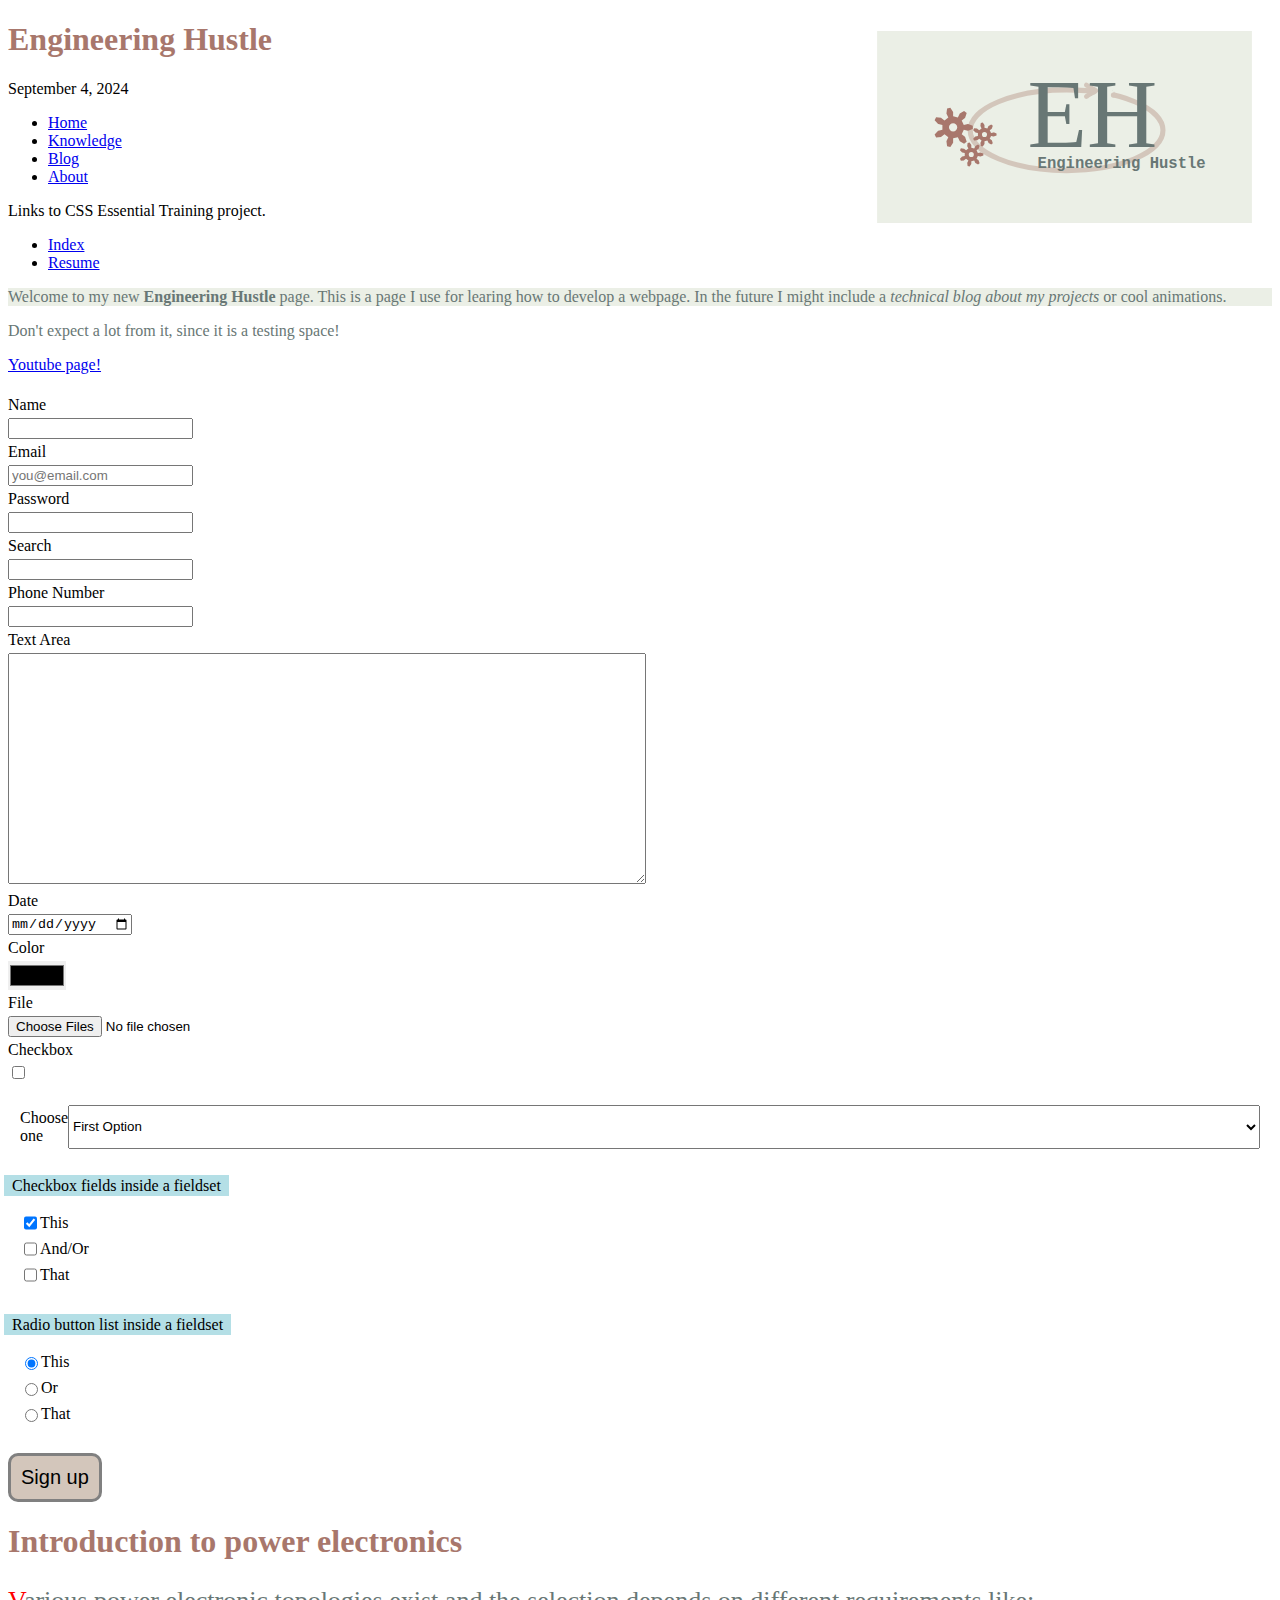
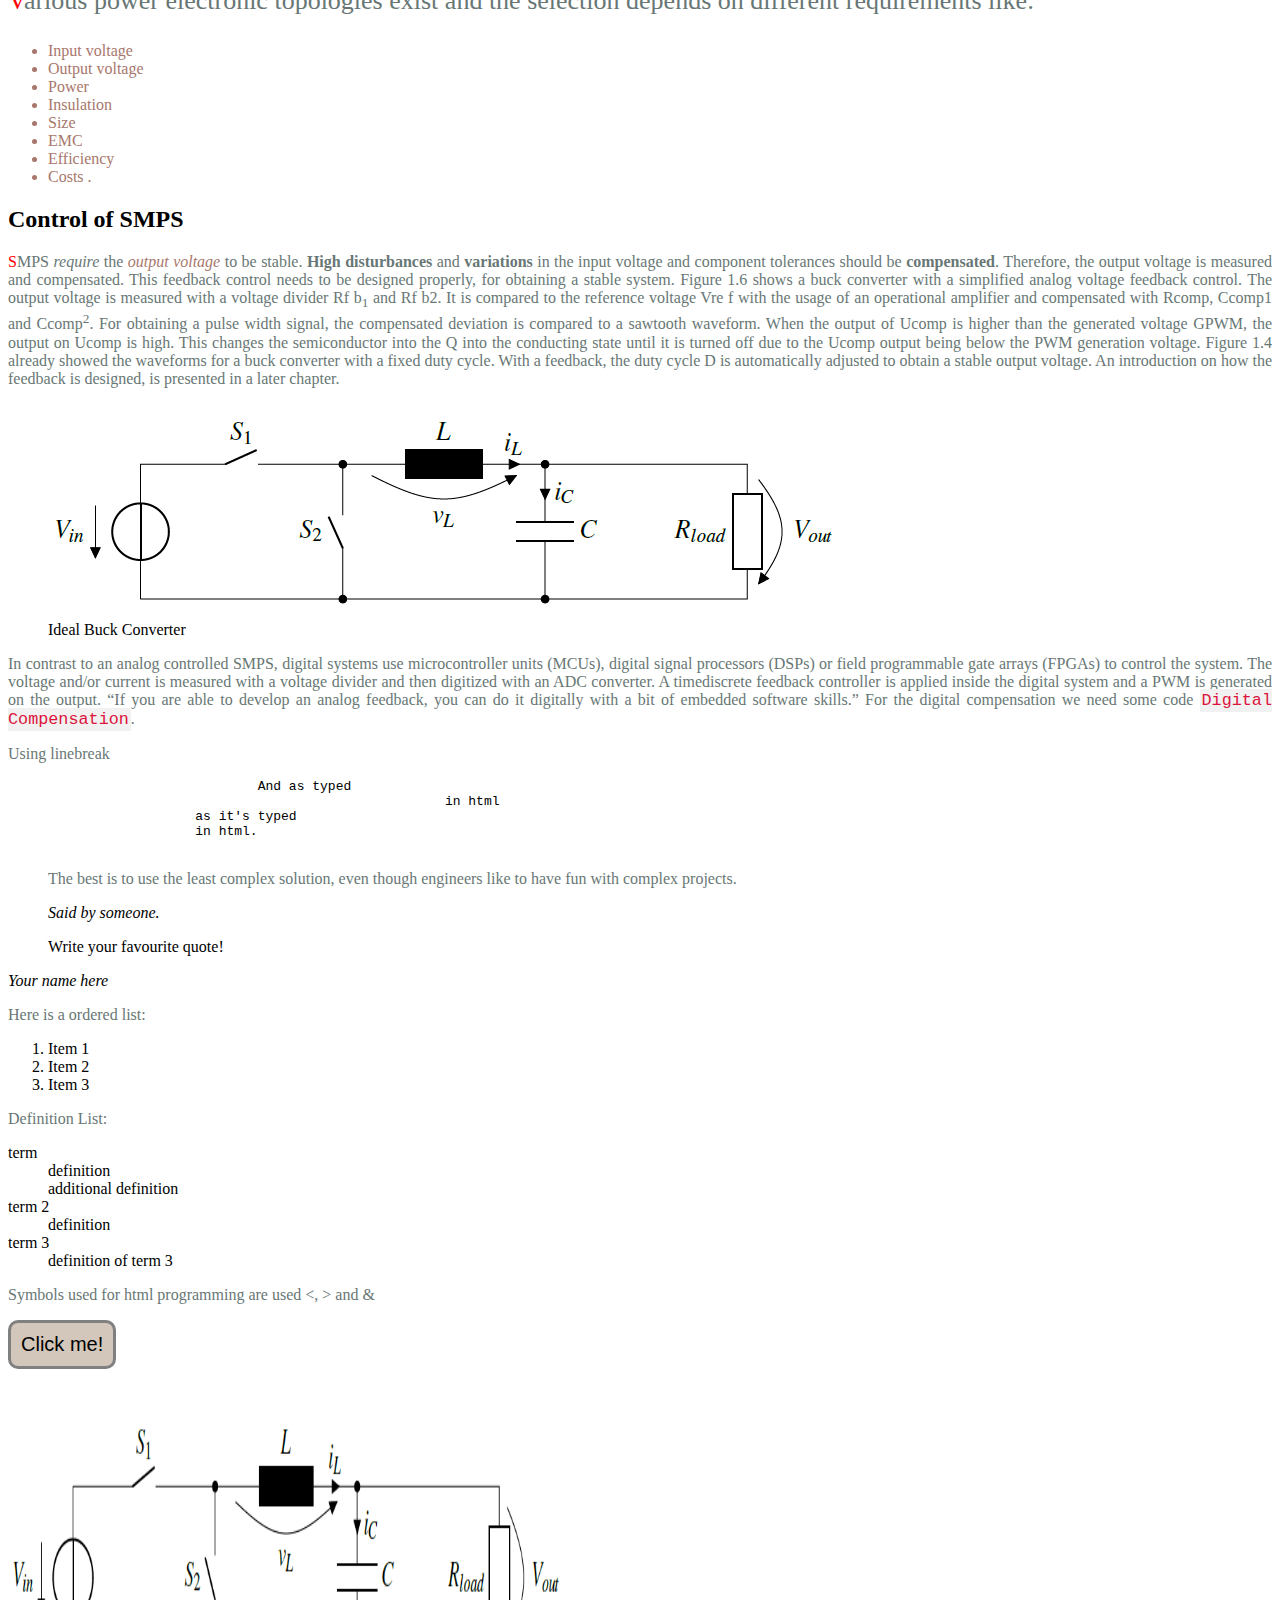
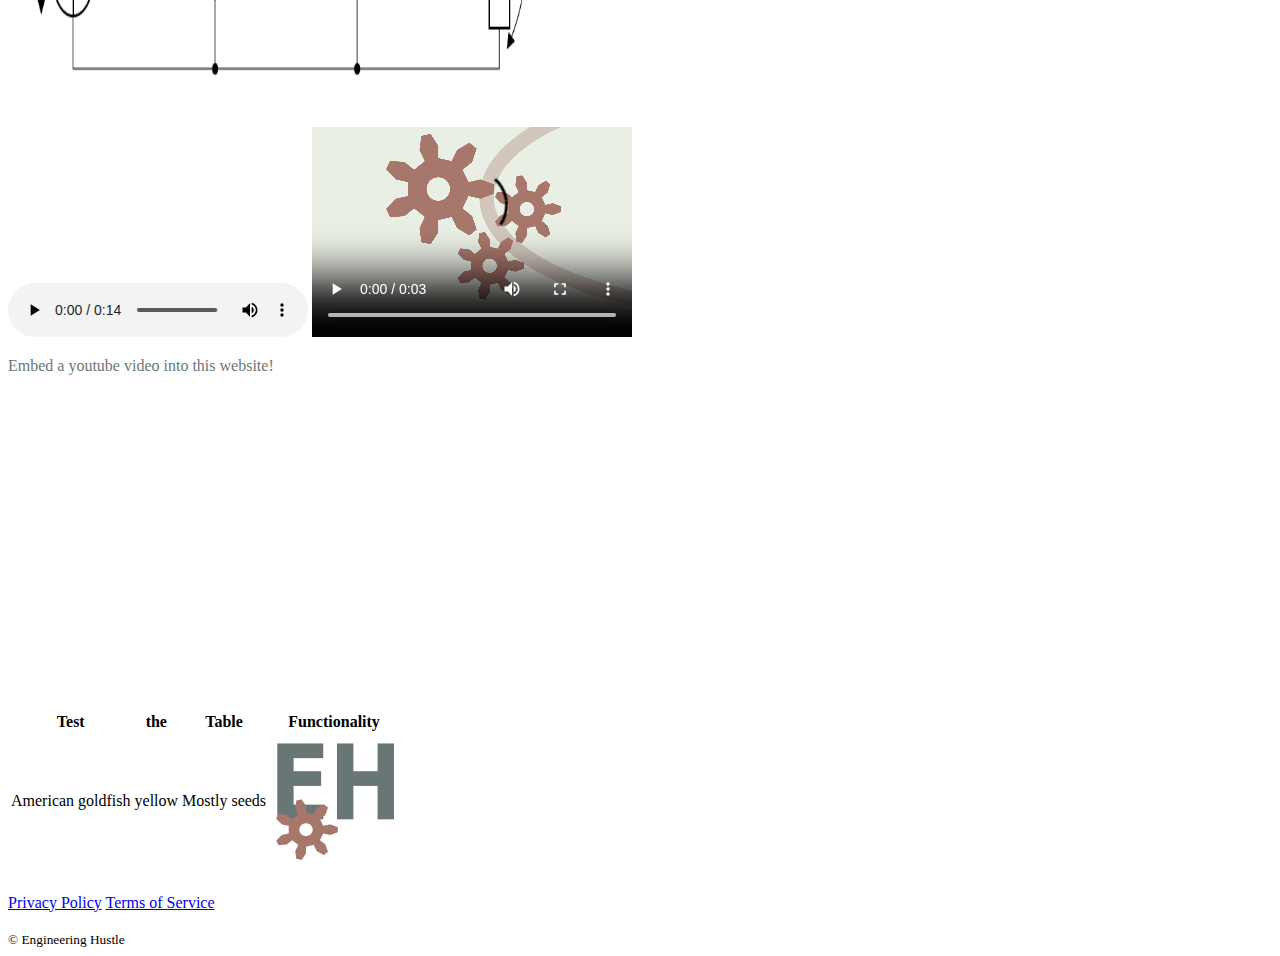
<file: index.html>
<!doctype html>
<html lang="en-US" dir="lrt">


  <head>
	<link rel="icon" type="image/png" href="Images/Favicon.png">
	<meta charset="UTF-8">
	<title>Engineering Hustle</title>

	<!-- Tells the browser that it is a responsive webpage fit for small and big screens -->
	<meta name="viewport" content="width=device-width, initial-scale=1">

	<meat name="description" content="Test webpage for getting the skill of website design. See the real page in the future on engineeringhustle.com">

	<link rel="stylesheet" href="style.css">
	
  </head>

  <body>

	<header>
		<img src="Images/Logo.svg" alt="Logo" class = "logo" width="375" height="192">

		<h1 class="headline"> Engineering Hustle</h1>
		<time datetime="2024-10-04">September 4, 2024</time>

		<nav role="navigation" aria-label="main menu">
			<ul class="navbar">
				<li><a href="index.html"> Home </a> </li>
				<li><a href="knowledge.html">Knowledge</a></li>
				<li><a href="/blog">Blog</a></li>
				<li><a href="/about">About</a></li>
			</ul>
		</nav>

		Links to CSS Essential Training project.
		<nav role="csstrainng" aria-label="css training links">
			<ul class="csstraining">
				<li><a href = "css-personal-site/index.html">Index</a></li>
				<li><a href = "css-personal-site/resume.html">Resume</a></li>
			</ul>

		</nav>
	</header>

	<main>
		<p id="welcome-message">Welcome to my new <strong>Engineering Hustle</strong> page. This is a page I use for learing how to develop a webpage. 
			In the future I might include a <em>technical blog about my projects</em> or cool animations.</p>
		
		<p>	Don't expect a lot from it, since it is a testing space! </p>

		<a href="https://www.youtube.com/@engineeringhustle">Youtube page!</a> 
		
		<br>
		<br>
		<!-- Don't use get on a real website! -->
		<form action="success.html" method="get"> 
			<label for="name">Name</label>
			<input name="name" id="name" type="text">
			<br>

			<label for="email">Email</label>
			<input name="email" id="email" type="email"
			require placeholder="you@email.com">
			<br>

			<label for="password">Password</label>
			<input name="password" id="password" type="password">
			<br>

			<label for="search">Search</label>
			<input name="search" id="search" type="search">
			<br>

			<label for="phone number">Phone Number</label>
			<input name="phone number" id="phone number" type="tel">
			<br>

			<label for="textarea">Text Area</label>
			<textarea name="textarea" id="textarea"
			cols="30" rows="15"></textarea>
			<br>

			<label for="date">Date</label>
			<input name="date" id="date" type="date">
			<br>

			<label for="color">Color</label>
			<input name="color" id="color" type="color">
			<br>

			<label for="file">File</label>
			<input name="file" id="file" type="file"
			accept="image/*" multiple>
			<br>

			<label for="checkbox">Checkbox</label>
			<input name="simplecheckbox" id="checkbox" type="checkbox"
			value="The checkbox is checked">
			<br>

			<fieldset>
				<label for="selectlist">Choose one</label>
				<select id="selectlist" name="selectlist">
				  <option>First Option</option>
				  <option>Second Choice</option>
				  <option>Third Thing</option>
				</select>
			</fieldset>	
							
			<fieldset>
			  <legend>Checkbox fields inside a fieldset</legend>
				<input id="thischeck" name="checkboxlist" type="checkbox" value="This" checked >
				<label for="thischeck">This</label>
				<input id="orcheck" name="checkboxlist" type="checkbox" value="And Or">
				<label for="orcheck">And/Or</label>
				<input id="thatcheck" name="checkboxlist" type="checkbox" value="That">
				<label for="thatcheck">That</label>
			</fieldset>
			
			<fieldset>
			  <legend>Radio button list inside a fieldset</legend>
			  <input id="thisradio" name="radiobutton" type="radio" value="This" checked>
			  <label for="thisradio">This</label>
			  <input id="orradio" name="radiobutton" type="radio" value="Or">
			  <label for="orradio">Or</label>
			  <input id="thatradio" name="radiobutton" type="radio" value="That">
			  <label for="thatradio">That</label>
			</fieldset>
			
			<button type="submit">Sign up</button>
			<br>

		</form>

		<article>

			<h1>Introduction to power electronics</h1>

			<p class="large-text">Various power electronic topologies exist and the selection depends on different requirements
			like:</p>

			<ul>
				<li>Input voltage</li>
				<li>Output voltage</li>
				<li>Power</li>
				<li>Insulation</li>
				<li>Size</li>
				<li>EMC</li>
				<li>Efficiency</li>
				<li>Costs .</li>
			</ul>

			<section>

				<h2> Control of SMPS</h2>
				
				<p> SMPS <em>require</em> the <i>output voltage</i> to be stable. <strong>High disturbances</strong>  and 
					<strong>variations</strong> in the input voltage
					and component tolerances should be <b>compensated</b>. Therefore, the output voltage is measured and
					compensated. This feedback&nbsp;control needs to be designed properly, for obtaining a stable system.
					Figure 1.6 shows a buck converter with a simplified analog voltage feedback control. The output
					voltage is measured with a voltage divider Rf b<sub>1</sub> and Rf b2. It is compared to the reference voltage
					Vre f with the usage of an operational amplifier and compensated with Rcomp, Ccomp1 and Ccomp<sup>2</sup>.
					For obtaining a pulse width signal, the compensated deviation is compared to a sawtooth waveform.
					When the output of Ucomp is higher than the generated voltage GPWM, the output on Ucomp is high.
					This changes the semiconductor into the Q into the conducting state until it is turned off due to the
					Ucomp output being below the PWM generation voltage. Figure 1.4 already showed the waveforms
					for a buck converter with a fixed duty cycle. With a feedback, the duty cycle D is automatically
					adjusted to obtain a stable output voltage. An introduction on how the feedback is designed, is
					presented in a later chapter.
				</p>
			</section>

			<figure>
			<img src="Images/IdealBuckConverter.png" alt="Ideal Buck Converter" width="800" height="213">
			<figcaption> Ideal Buck Converter </figcaption>
			</figure>

			<p> In contrast to an analog controlled SMPS, digital systems use microcontroller units (MCUs), digital
				signal processors (DSPs) or field programmable gate arrays (FPGAs) to control the system. The
				voltage and/or current is measured with a voltage divider and then digitized with an ADC converter. A timediscrete
				feedback controller is applied inside the digital system and a PWM is generated on the
				output. <q>If you are able to develop an analog feedback, you can do it digitally with a bit of embedded software skills.</q>
				For the digital compensation we need some code <code>Digital Compensation</code>.
			</p>
		</article>

		<p>
			Using linebreak<br>
			<pre>
				And as typed
							in html
			as it's typed
			in html.
			</pre>
		</p>


		<blockquote>
		<p>The best is to use the least complex solution, even though engineers like to have fun with complex projects.</p>

		<cite>Said by someone.</cite>
		</blockquote>

		<!-- With contenteditable, the user can type something into this blockquote. -->
		<blockquote contenteditable="true">
			Write your favourite quote!
		</blockquote>
		<cite contenteditable="true"> Your name here </cite>

		<div class="box">
			<p> Here is a ordered list:	</p>
		<ol>
			<li> Item 1</li>
			<li> Item 2</li>
			<li> Item 3</li>
		</ol>
		</div>
		
		
		<p>Definition List:</p>
		
		<dl>
			<dt>term</dt>
				<dd>definition</dd>
				<dd>additional definition</dd>
			<dt>term 2</dt>
				<dd>definition</dd>
			<dt>term 3</dt>	
				<dd>definition of term 3</dd>
		</dl>

		<p> Symbols used for html programming are used &lt;, &gt; and &amp; </p>

		<button class = "clickme"> Click me! </button>
		
		<section class="hidden">
			<h1> Look at that!</h1>
			
			<p>When clicked, a button will reveal this text.</p>
			
			<p>Click again. and the text will hide!</p>
		</section>

		<br>
		<br>
		<br>


		<!-- Different sized image depending on the browser's decision 
		<img src="Images/Logo-very-small.png" alt="Logo"  width="2248" height="1152"
		srcset = "	Images/Logo-small.png 2x,
					Images/Logo.png 4x"
		>
		-->

		<!-- Choose sizes dependent on view width
		<img src="Images/Logo-very-small.png" alt="Logo"  width="2248" height="1152"
		srcset = "	Images/Logo-very-small.png 281w,
					Images/Logo-very-small.png 562w,
					Images/Logo-small.png  1124w,
					Images/Logo.png 2248w"
		sizes="		(max-width: 480px) 281px,
					(max-width: 960px) 562px,
					(max-width: 1440px) 1124px,
					2248px
					"
		>
		-->

		<picture>
			<source media="(min-width:600px)" srcset="Images/IdealBuckConverter.png">
			<source srcset="Images/Logo-small.png"> 
			<img src="Images/Favicon.png" alt="Logo"  width="562" height="288">
		</picture>

		<br>
		<audio controls loop src="Audio/EverybodyGetUpIntro.mp3"> </audio>

		<!-- H.264 most used video codec, but not open source -->
		<video src="Video/LogoZoomNew.mp4" controls width="320" height="240"> 
			<!-- Use <track> element for subtitles and specify kind, label and srclang-->
		</video>

		<p> Embed a youtube video into this website! </p>
		<iframe width="560" height="315" src="https://www.youtube-nocookie.com/embed/wKMv13TqsCo?si=EsnV2hz7cO3XCbRX" 
		title="YouTube video player" frameborder="0" allow="accelerometer; autoplay; clipboard-write; encrypted-media; gyroscope; picture-in-picture; web-share" 
		referrerpolicy="strict-origin-when-cross-origin" allowfullscreen></iframe>


		<table>
			<tr>
				<th>Test</th>
				<th> the</th>
				<th> Table</th>
				<th>Functionality</th>
			</tr>
			<tr>
				<td> American goldfish</td>
				<td> yellow </td>
				<td> Mostly seeds</td>
				<td> <img src="Images/Favicon.png"> </td>
			</tr>
			<tr>
			</tr>
			<tr>
			</tr>
			<tr>
			</tr>
		</table>

	</main>

	<aside>
		<!-- Stuff that goes into the sidebar -->
	</aside>

	<br>
	<footer>
		<a href="/about/privacy">Privacy Policy</a>
		<a href="/about/legal">Terms of Service</a>
	</footer>
	
	<br>
	<small> &copy; Engineering Hustle</small>

	

	<script src=script.js></script>
  </body>
</html>
</file>
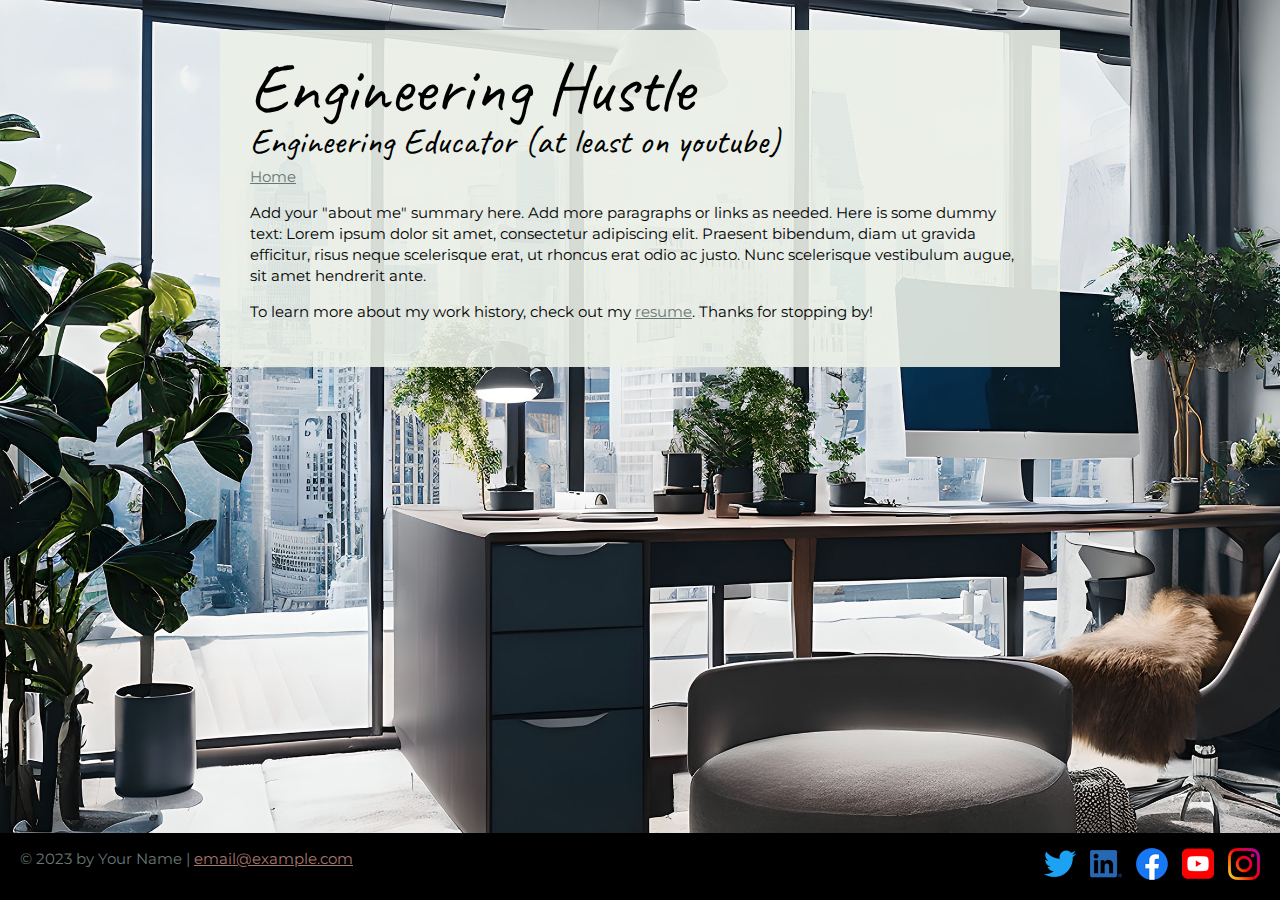
<file: css-personal-site/index.html>
<!DOCTYPE html>
<html lang="en">
  <head>
    <meta charset="UTF-8">
    <meta name="viewport" content="width=device-width, initial-scale=1">
    <title>About me</title>
    <link rel="preconnect" href="https://fonts.googleapis.com">
    <link rel="preconnect" href="https://fonts.gstatic.com" crossorigin>
    <link href="https://fonts.googleapis.com/css2?family=Caveat:wght@400..700&family=Montserrat:ital,wght@0,100..900;1,100..900&display=swap" rel="stylesheet">
    <link rel="stylesheet" href="css/styles.css">
  </head>
  <body class="home">
    <!-- //  INTRO  // -->
    <div class="content-wrapper">
      <div class="content-bg">
        <header>
          <!-- Start content edits below this line. -->
          <h1>Engineering Hustle</h1>
          <h2>Engineering Educator (at least on youtube)</h2>

          <!-- End content edits here. -->
        </header>

        <!-- //  ABOUT ME  // -->
        <main>
          <!-- Start content edits below this line. -->
          <a href="../index.html">Home</a>

          <p>Add your "about me" summary here. Add more paragraphs or links as needed. Here is some dummy text: Lorem ipsum dolor sit amet, consectetur adipiscing elit. Praesent bibendum, diam ut gravida efficitur, risus neque scelerisque erat, ut rhoncus erat odio ac justo. Nunc scelerisque vestibulum augue, sit amet hendrerit ante.</p>
          <p>To learn more about my work history, check out my <a href="resume.html"> resume</a>. Thanks for stopping by!</p>

          <!-- End content edits here. -->
        </main>
      </div>
    </div>
    <!-- //  FOOTER INFO, SOCIAL MEDIA  // -->
    <footer>
      <!-- Start content edits below this line. -->
      <p>© 2023 by Your Name | <a href="mailto:email@example.com">email@example.com</a></p>

      <!-- Add or remove any networks. -->
      <ul class="socials">
        <li>
          <a href="#" target="_blank"><img src="images/icon-logo-twitter.png" alt=""></a>
        </li>
        <li>
          <a href="#" target="_blank"><img src="images/icon-logo-linkedin.png" alt=""></a>
        </li>
        <li>
          <a href="#" target="_blank"><img src="images/icon-logo-facebook.png" alt=""></a>
        </li>
        <li>
          <a href="https://www.youtube.com/@engineeringhustle" target="_blank"><img src="images/icon-logo-youtube.png" alt="My Youtube Channel"></a>
        </li>
        <li>
          <a href="#" target="_blank"><img src="images/icon-logo-instagram.png" alt=""></a>
        </li>
      </ul>
      <!-- End content edits here. -->
    </footer>
  </body>
</html>


<!-- Typefaces
 Script typefaces: elegant e.g wedding invitations, headings, short blocks of text
 Decorative typfaces: ornamental, big personalities e.g. headings
 Monospace typefaces: e.g. display code
 Serif typefaces: small decorative e.g. traditional
 San Serif Typefaces: long blocks better reading
 font-family: serif/sans-serif/monospace; fallback add. cursive/fantasy/system-ui
 web-save fonts cssfontstack.com or chack modern font stacks
 font-weight: 100 - 900; or normal 400, bold: 700
 font-style: italic, oblique or normal;

 px value / root front size = rem value
 62.5% method
 html{
 font-size: 62.5%; /*10px*/
 }
 body{
 font-size: 1.6rem; /*16px*/
 }

 Media queries
 @media screen and (max-width: 650px){
 /* CSS style*/}

 media types are print, screen and all
 media featues: detailes of media type e.g. screen size
 developer.mozilla.org/en-US/docs/Web/CSS/@media#logical_operators
 add media query below each style, bottom of style sheet or on an own style sheet

 viewport meta tag
 <meta name= "viewport" content? "width=device-width, initial scale = 1">

tools for testing different screen sizes: browswertest, lambdatest, phone emulator from webbrowser
 -->
</file>
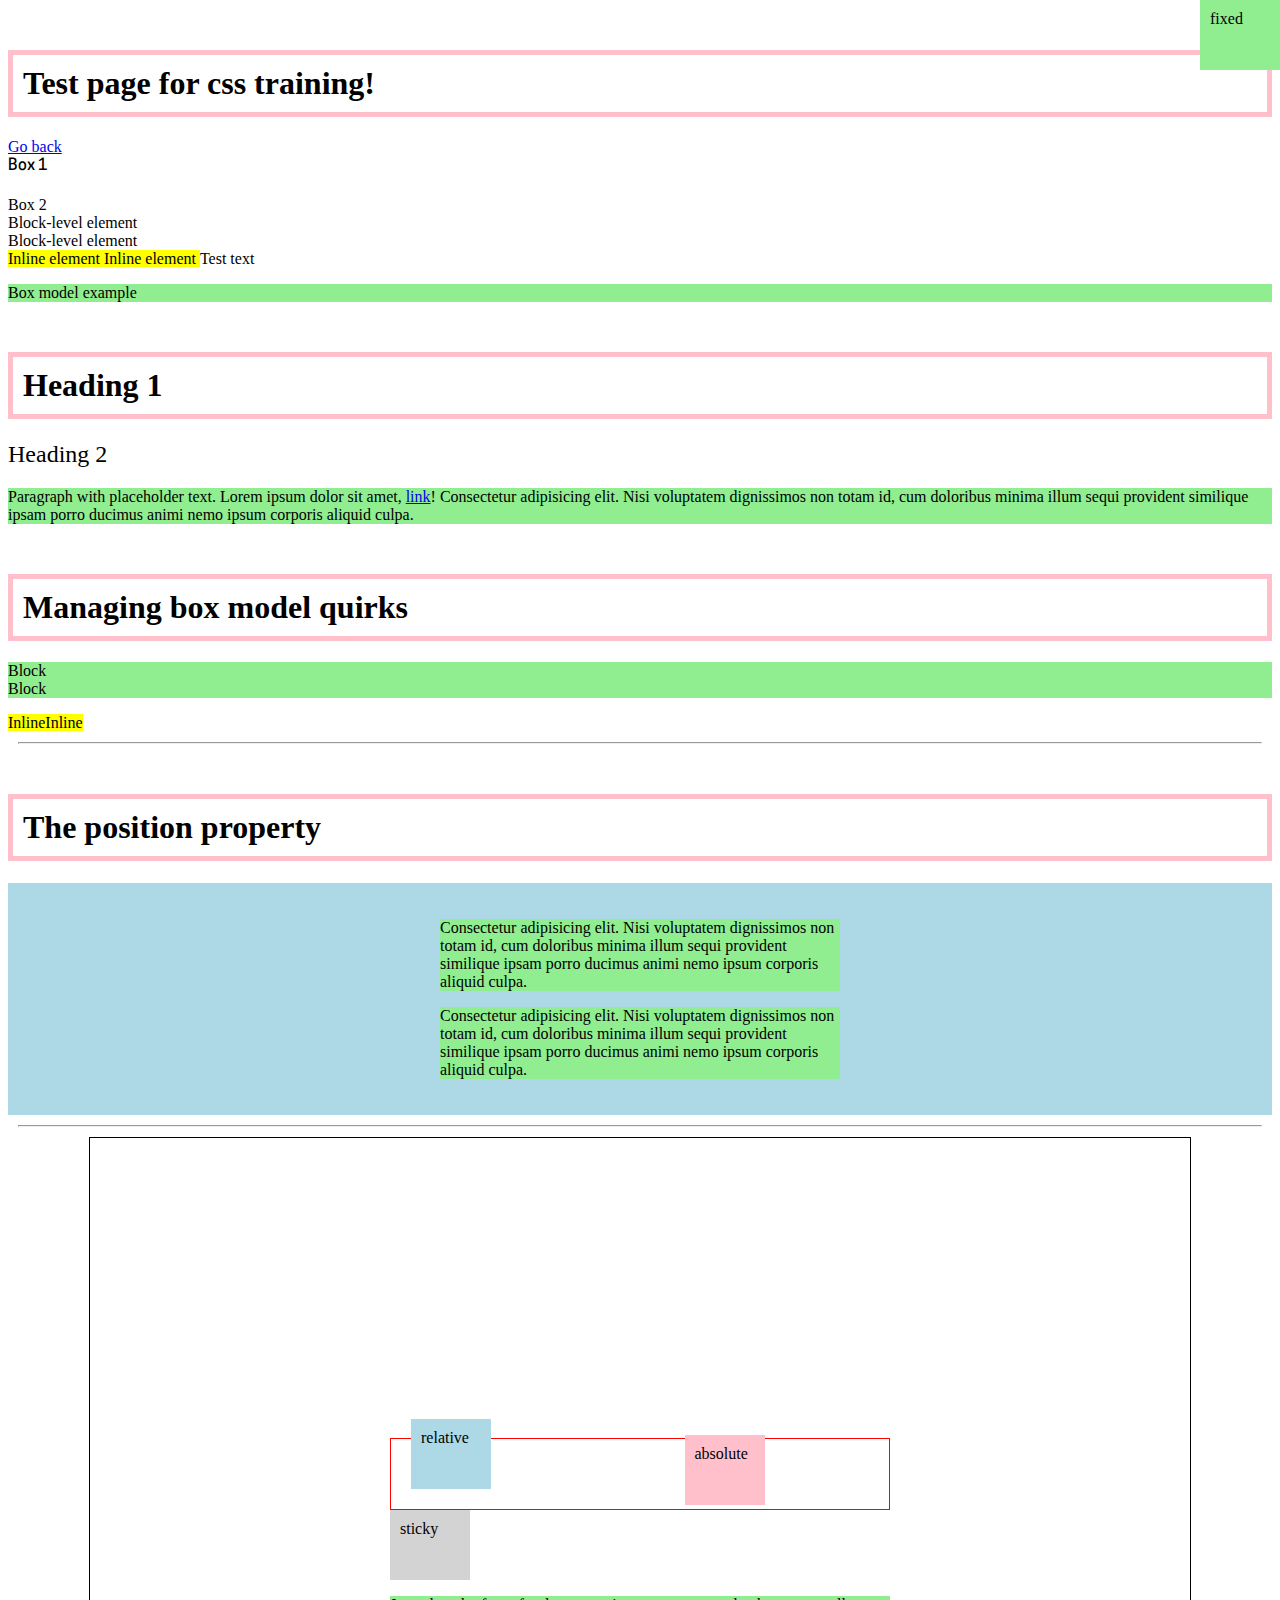
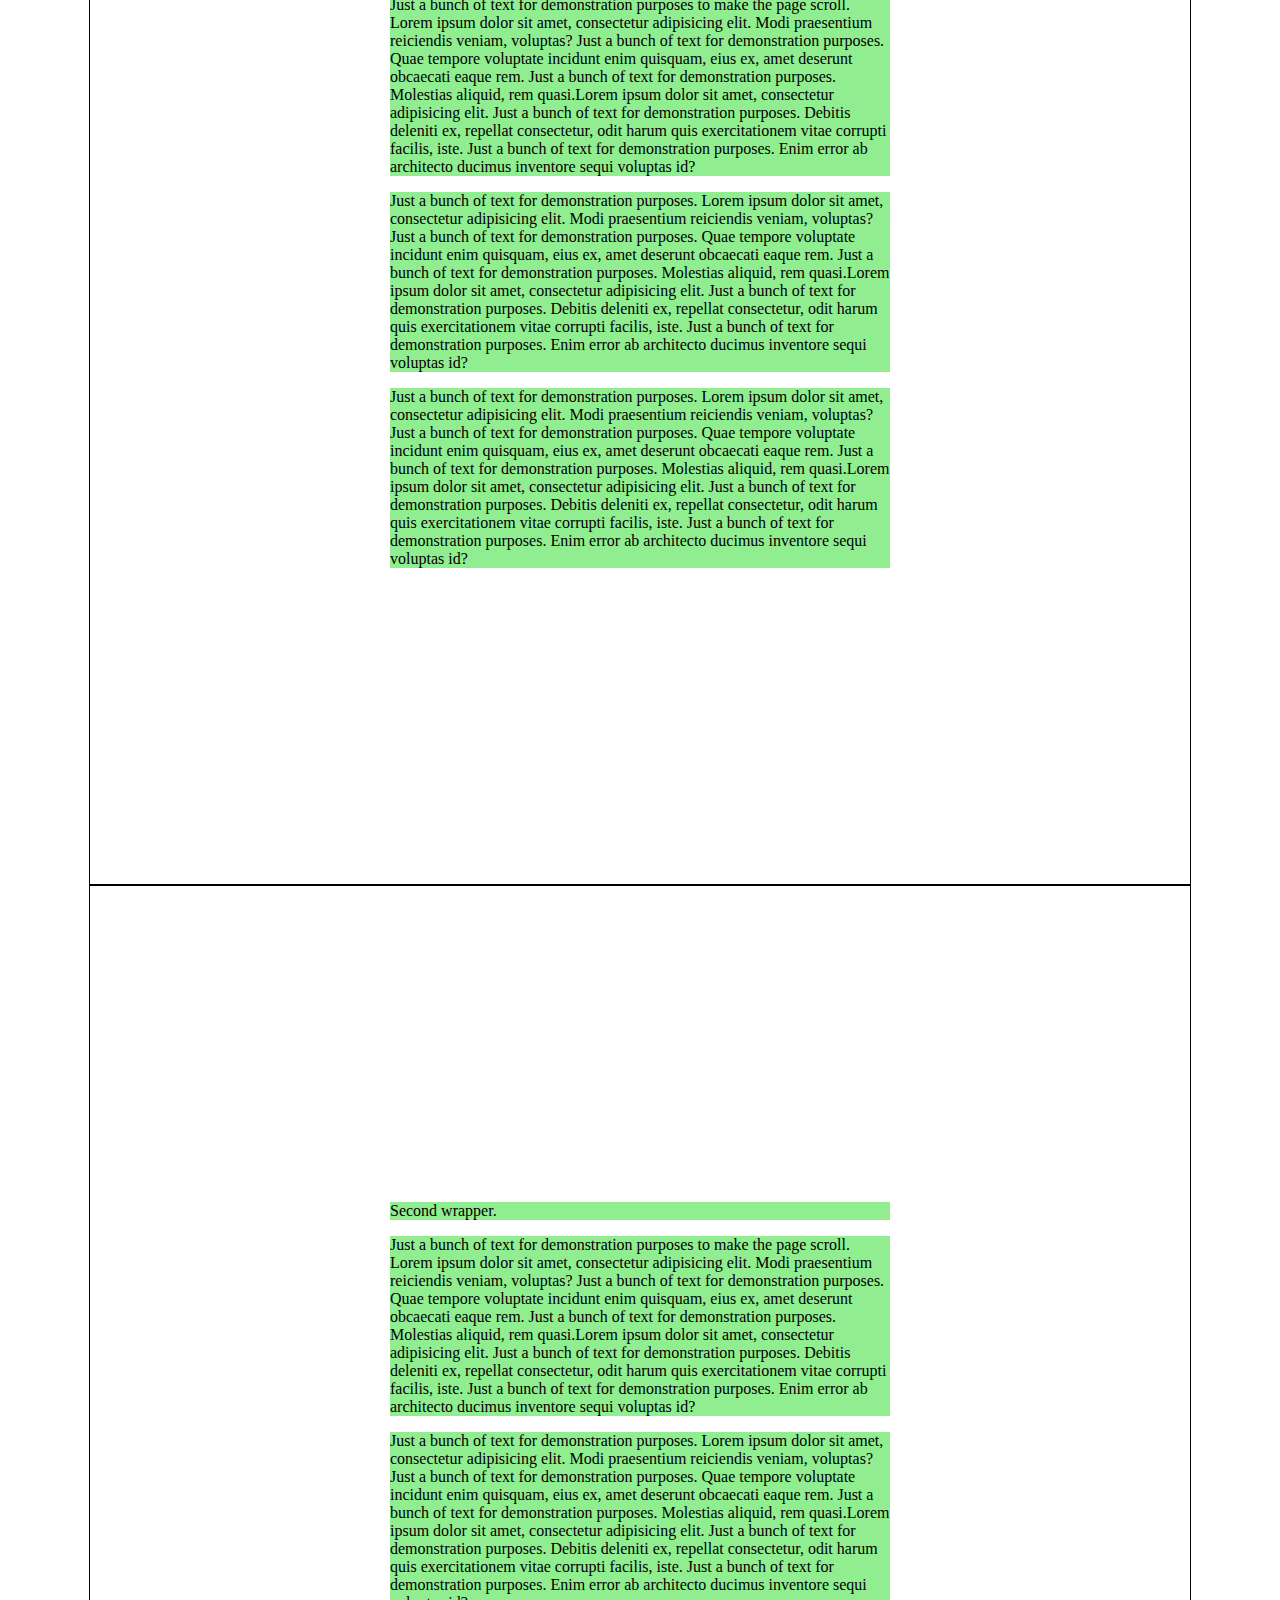
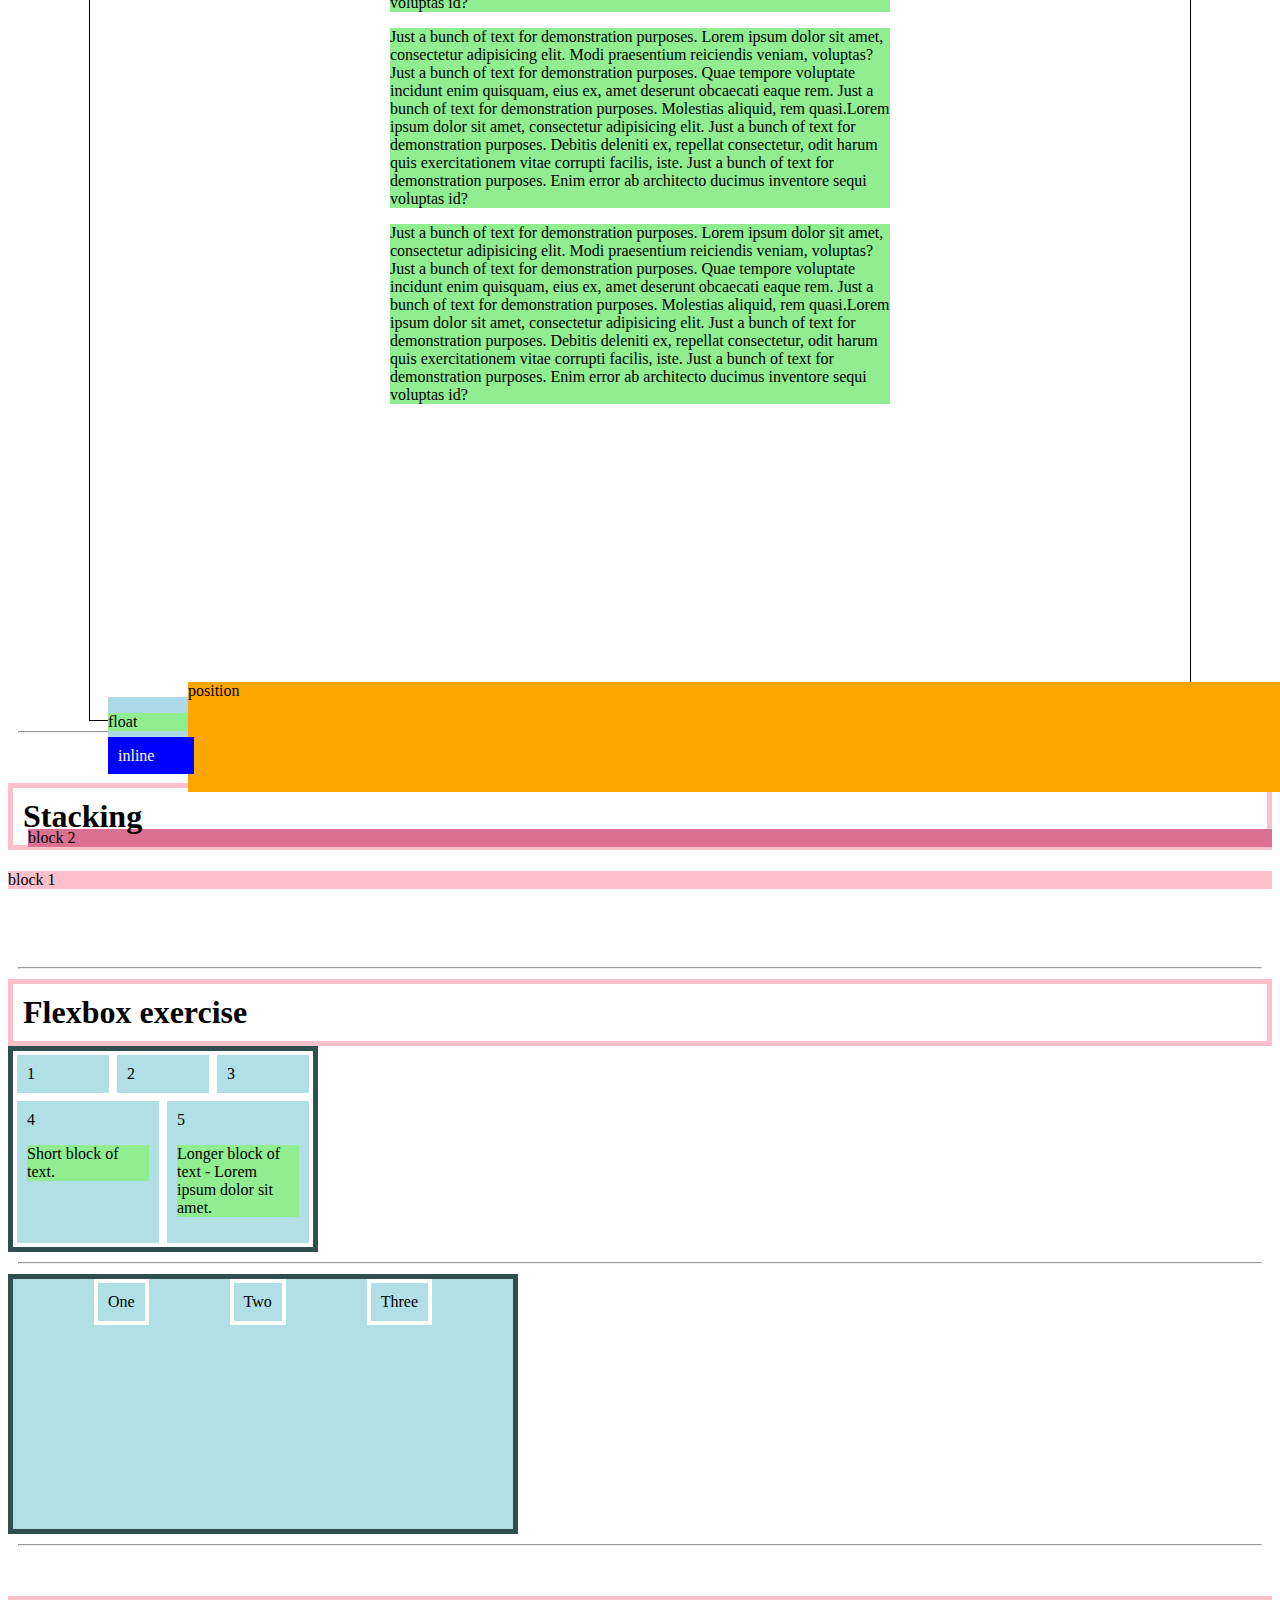
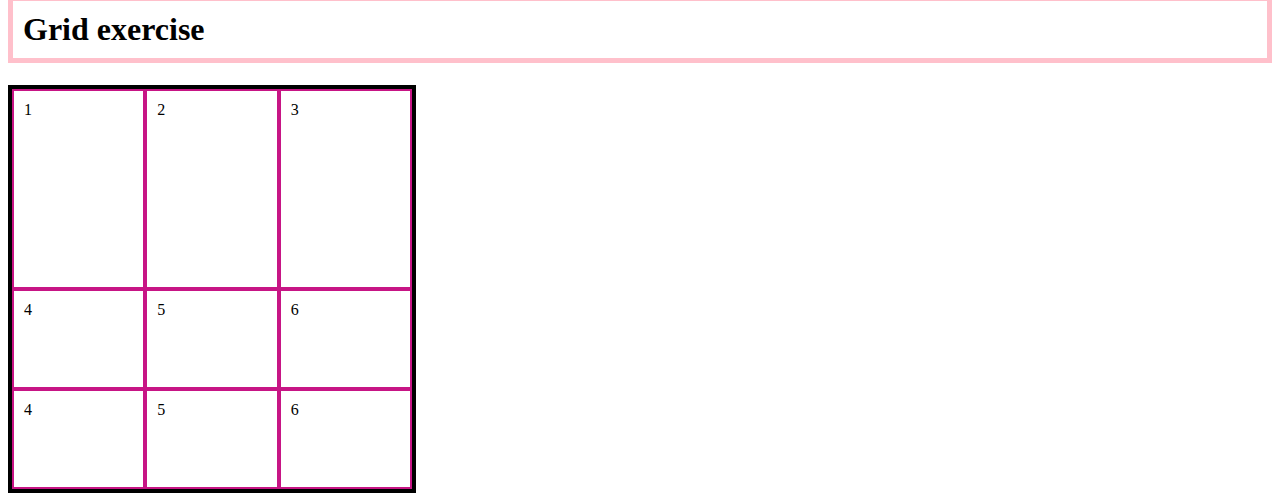
<file: knowledge.html>
<!doctype html>
<html lang="en-US" dir="lrt">


  <head>
    <link rel="stylesheet" href="knowledge_style.css">

  </head>

  <body>

    <header>
        <h1>Test page for css training!</h1>

    </header>

    <main>
        <a href="index.html">Go back</a>


        <div class="box-1">Box 1</div>
        <div class="box-2">Box 2</div>

        <div>Block-level element </div>
        <div>Block-level element </div>
        <span>Inline element </span>
        <span>Inline element </span>
        <em>Test text</em>

      <p>Box model example</p>

        <h1>Heading 1</h1>
        <h2>Heading 2</h2>
    
        <p>Paragraph with placeholder text. Lorem ipsum dolor sit amet, <a href="#">link</a>! Consectetur adipisicing elit. Nisi voluptatem dignissimos non totam id, cum doloribus minima illum sequi provident similique ipsam porro ducimus animi nemo ipsum corporis aliquid culpa.</p>
     

        <h1>Managing box model quirks</h1>

        <p class="first-block">Block</p>
        <p class="second-block">Block</p>
        <div class="container">
        <span>Inline</span>
        <span class="close-gap">Inline</span>
        </div>

        <hr>
        <h1>The position property</h1>

        <section>
          <div class="content-wrapper">
          <p>
            Consectetur adipisicing elit. Nisi voluptatem dignissimos non totam id, 
            cum doloribus minima illum sequi provident similique ipsam porro ducimus animi nemo ipsum corporis aliquid culpa.
          </p>
          <p>
            Consectetur adipisicing elit. Nisi voluptatem dignissimos non totam id, 
            cum doloribus minima illum sequi provident similique ipsam porro ducimus animi nemo ipsum corporis aliquid culpa.
          </p>
          </div>
        </section>

        <hr>

        <div class="wrapper">
          <div class="parent">
            <div class="box relative">relative</div>
            <div class="box absolute">absolute</div>
            <div class="box fixed">fixed</div>
          </div>
          <div class="box sticky">sticky</div>
          <p>Just a bunch of text for demonstration purposes to make the page scroll. Lorem ipsum dolor sit amet, consectetur adipisicing elit. Modi praesentium reiciendis veniam, voluptas? Just a bunch of text for demonstration purposes.  Quae tempore voluptate incidunt enim quisquam, eius ex, amet deserunt obcaecati eaque rem. Just a bunch of text for demonstration purposes. Molestias aliquid, rem quasi.Lorem ipsum dolor sit amet, consectetur adipisicing elit. Just a bunch of text for demonstration purposes.  Debitis deleniti ex, repellat consectetur, odit harum quis exercitationem vitae corrupti facilis, iste. Just a bunch of text for demonstration purposes. Enim error ab architecto ducimus inventore sequi voluptas id?</p>
          <p>Just a bunch of text for demonstration purposes. Lorem ipsum dolor sit amet, consectetur adipisicing elit. Modi praesentium reiciendis veniam, voluptas? Just a bunch of text for demonstration purposes.  Quae tempore voluptate incidunt enim quisquam, eius ex, amet deserunt obcaecati eaque rem. Just a bunch of text for demonstration purposes. Molestias aliquid, rem quasi.Lorem ipsum dolor sit amet, consectetur adipisicing elit. Just a bunch of text for demonstration purposes.  Debitis deleniti ex, repellat consectetur, odit harum quis exercitationem vitae corrupti facilis, iste. Just a bunch of text for demonstration purposes. Enim error ab architecto ducimus inventore sequi voluptas id?</p>
          <p>Just a bunch of text for demonstration purposes. Lorem ipsum dolor sit amet, consectetur adipisicing elit. Modi praesentium reiciendis veniam, voluptas? Just a bunch of text for demonstration purposes.  Quae tempore voluptate incidunt enim quisquam, eius ex, amet deserunt obcaecati eaque rem. Just a bunch of text for demonstration purposes. Molestias aliquid, rem quasi.Lorem ipsum dolor sit amet, consectetur adipisicing elit. Just a bunch of text for demonstration purposes.  Debitis deleniti ex, repellat consectetur, odit harum quis exercitationem vitae corrupti facilis, iste. Just a bunch of text for demonstration purposes. Enim error ab architecto ducimus inventore sequi voluptas id?</p>
        </div>
        
        <div class="wrapper">
          <p>Second wrapper.</p>
          <p>Just a bunch of text for demonstration purposes to make the page scroll. Lorem ipsum dolor sit amet, consectetur adipisicing elit. Modi praesentium reiciendis veniam, voluptas? Just a bunch of text for demonstration purposes.  Quae tempore voluptate incidunt enim quisquam, eius ex, amet deserunt obcaecati eaque rem. Just a bunch of text for demonstration purposes. Molestias aliquid, rem quasi.Lorem ipsum dolor sit amet, consectetur adipisicing elit. Just a bunch of text for demonstration purposes.  Debitis deleniti ex, repellat consectetur, odit harum quis exercitationem vitae corrupti facilis, iste. Just a bunch of text for demonstration purposes. Enim error ab architecto ducimus inventore sequi voluptas id?</p>
          <p>Just a bunch of text for demonstration purposes. Lorem ipsum dolor sit amet, consectetur adipisicing elit. Modi praesentium reiciendis veniam, voluptas? Just a bunch of text for demonstration purposes.  Quae tempore voluptate incidunt enim quisquam, eius ex, amet deserunt obcaecati eaque rem. Just a bunch of text for demonstration purposes. Molestias aliquid, rem quasi.Lorem ipsum dolor sit amet, consectetur adipisicing elit. Just a bunch of text for demonstration purposes.  Debitis deleniti ex, repellat consectetur, odit harum quis exercitationem vitae corrupti facilis, iste. Just a bunch of text for demonstration purposes. Enim error ab architecto ducimus inventore sequi voluptas id?</p>
          <p>Just a bunch of text for demonstration purposes. Lorem ipsum dolor sit amet, consectetur adipisicing elit. Modi praesentium reiciendis veniam, voluptas? Just a bunch of text for demonstration purposes.  Quae tempore voluptate incidunt enim quisquam, eius ex, amet deserunt obcaecati eaque rem. Just a bunch of text for demonstration purposes. Molestias aliquid, rem quasi.Lorem ipsum dolor sit amet, consectetur adipisicing elit. Just a bunch of text for demonstration purposes.  Debitis deleniti ex, repellat consectetur, odit harum quis exercitationem vitae corrupti facilis, iste. Just a bunch of text for demonstration purposes. Enim error ab architecto ducimus inventore sequi voluptas id?</p>
          <p>Just a bunch of text for demonstration purposes. Lorem ipsum dolor sit amet, consectetur adipisicing elit. Modi praesentium reiciendis veniam, voluptas? Just a bunch of text for demonstration purposes.  Quae tempore voluptate incidunt enim quisquam, eius ex, amet deserunt obcaecati eaque rem. Just a bunch of text for demonstration purposes. Molestias aliquid, rem quasi.Lorem ipsum dolor sit amet, consectetur adipisicing elit. Just a bunch of text for demonstration purposes.  Debitis deleniti ex, repellat consectetur, odit harum quis exercitationem vitae corrupti facilis, iste. Just a bunch of text for demonstration purposes. Enim error ab architecto ducimus inventore sequi voluptas id?</p>
        </div>

        <hr>
        <h1>Stacking</h1>

        <div class="block1">block 1</div>
        <div class="block2">block 2</div>
        <div class="float">
          <p>float</p> 
          <span class="inline">inline</span>
        </div>
        <div class="position">position</div>

        <hr>
        <h1 class="flexbox-exercise">Flexbox exercise</h1>

        <div class="flex-container">
          <div class="flex-item item-1">1</div>
          <div class="flex-item">2</div>
          <div class="flex-item">3</div>
          <div class="flex-item">4
            <p>Short block of text.</p>  
          </div>
          <div class="flex-item">5
            <p>Longer block of text - Lorem ipsum dolor sit amet.</p>
          </div>
        </div>
        <hr>

        <ul>
          <li>One</li>
          <li>Two</li>
          <li>Three</li>
        </ul>


        <hr>
        <h1>Grid exercise</h1>

        <div class="grid-container">
          <div class="grid-item">1</div>
          <div class="grid-item">2</div>
          <div class="grid-item">3</div>
          <div class="grid-item">4</div>
          <div class="grid-item">5</div>
          <div class="grid-item">6</div>
          <div class="grid-item">4</div>
          <div class="grid-item">5</div>
          <div class="grid-item">6</div>
        </div>



    </main>


  </body>



</html>
</file>
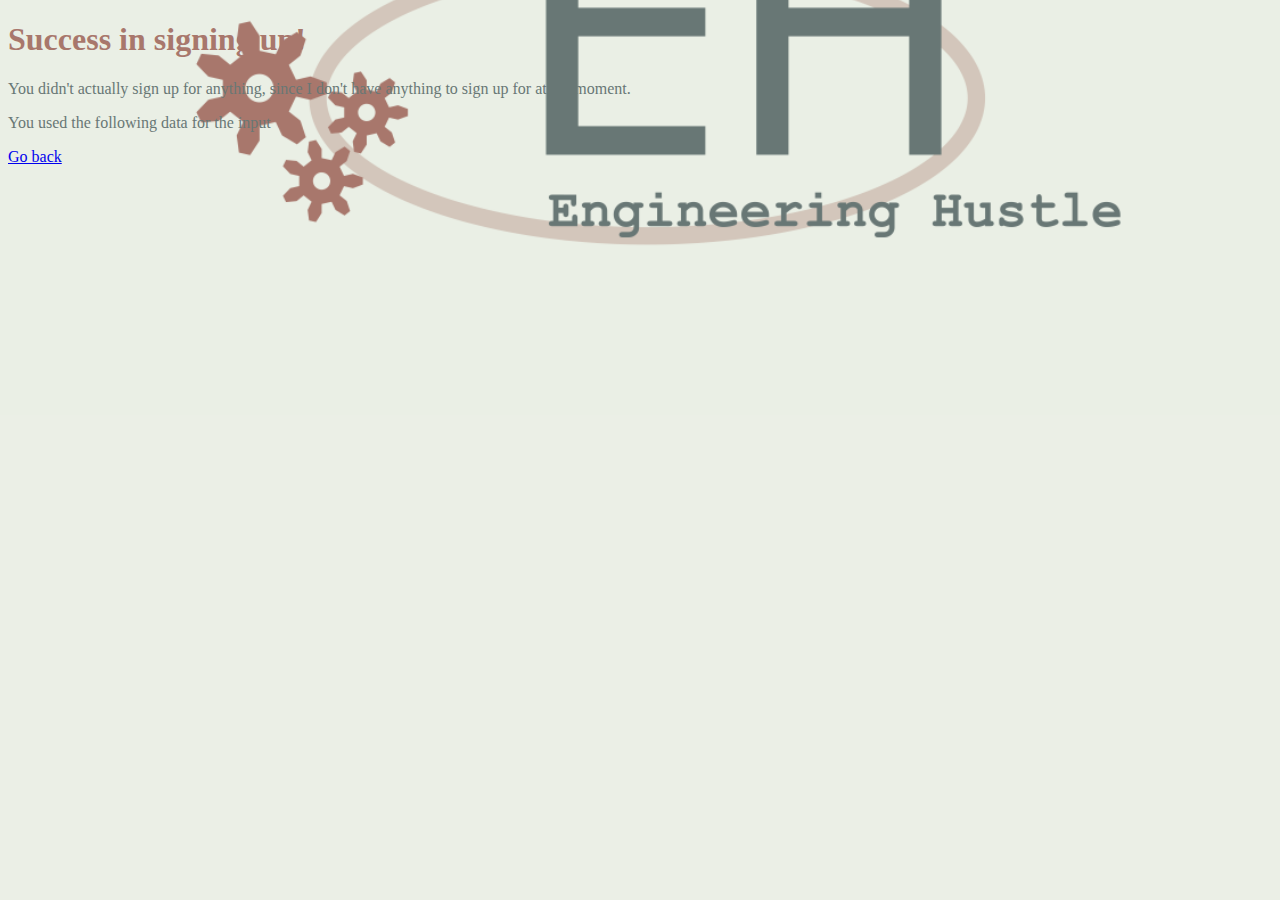
<file: success.html>
<!doctype html>
<html lang="en-US" dir="lrt">
    <head>
        <link rel="icon" type="image/png" href="Images/Favicon.png">
        <meta charset="UTF-8">
        <title>Engineering Hustle</title>
    
        <!-- Tells the browser that it is a responsive webpage fit for small and big screens -->
        <meta name="viewport" content="width=device-width, initial-scale=1">
    
        <meat name="description" content="Test webpage for getting the skill of website design. See the real page in the future on engineeringhustle.com">
    
        <link rel="stylesheet" href="style.css">
        <script src=script.js></script>

        <style>
            .background{
                background-color: #ebefe6;
                background-image: url(Images/Logo-small.png);
                background-repeat: no-repeat;
                background-position: center;
                background-size: cover;
            }

        </style>
    </head>
    
    <body class="background">
        
        <h1>Success in signing up!</h1>

        <p>You didn't actually sign up for anything, since I don't have anything to sign up for at the moment.</p>

        <p>You used the following data for the input</p>
        <p id="signup"> </p>

        <script>
			const resultsList = document.getElementById('signup')
			new URLSearchParams(window.location.search).forEach((value,name) => {
				resultsList.append(`${name}: ${value}`)
				resultsList.append(document.createElement('br'))
			})
		</script>

        <a href="index.html">Go back</a>

    </body>



</html>
</file>
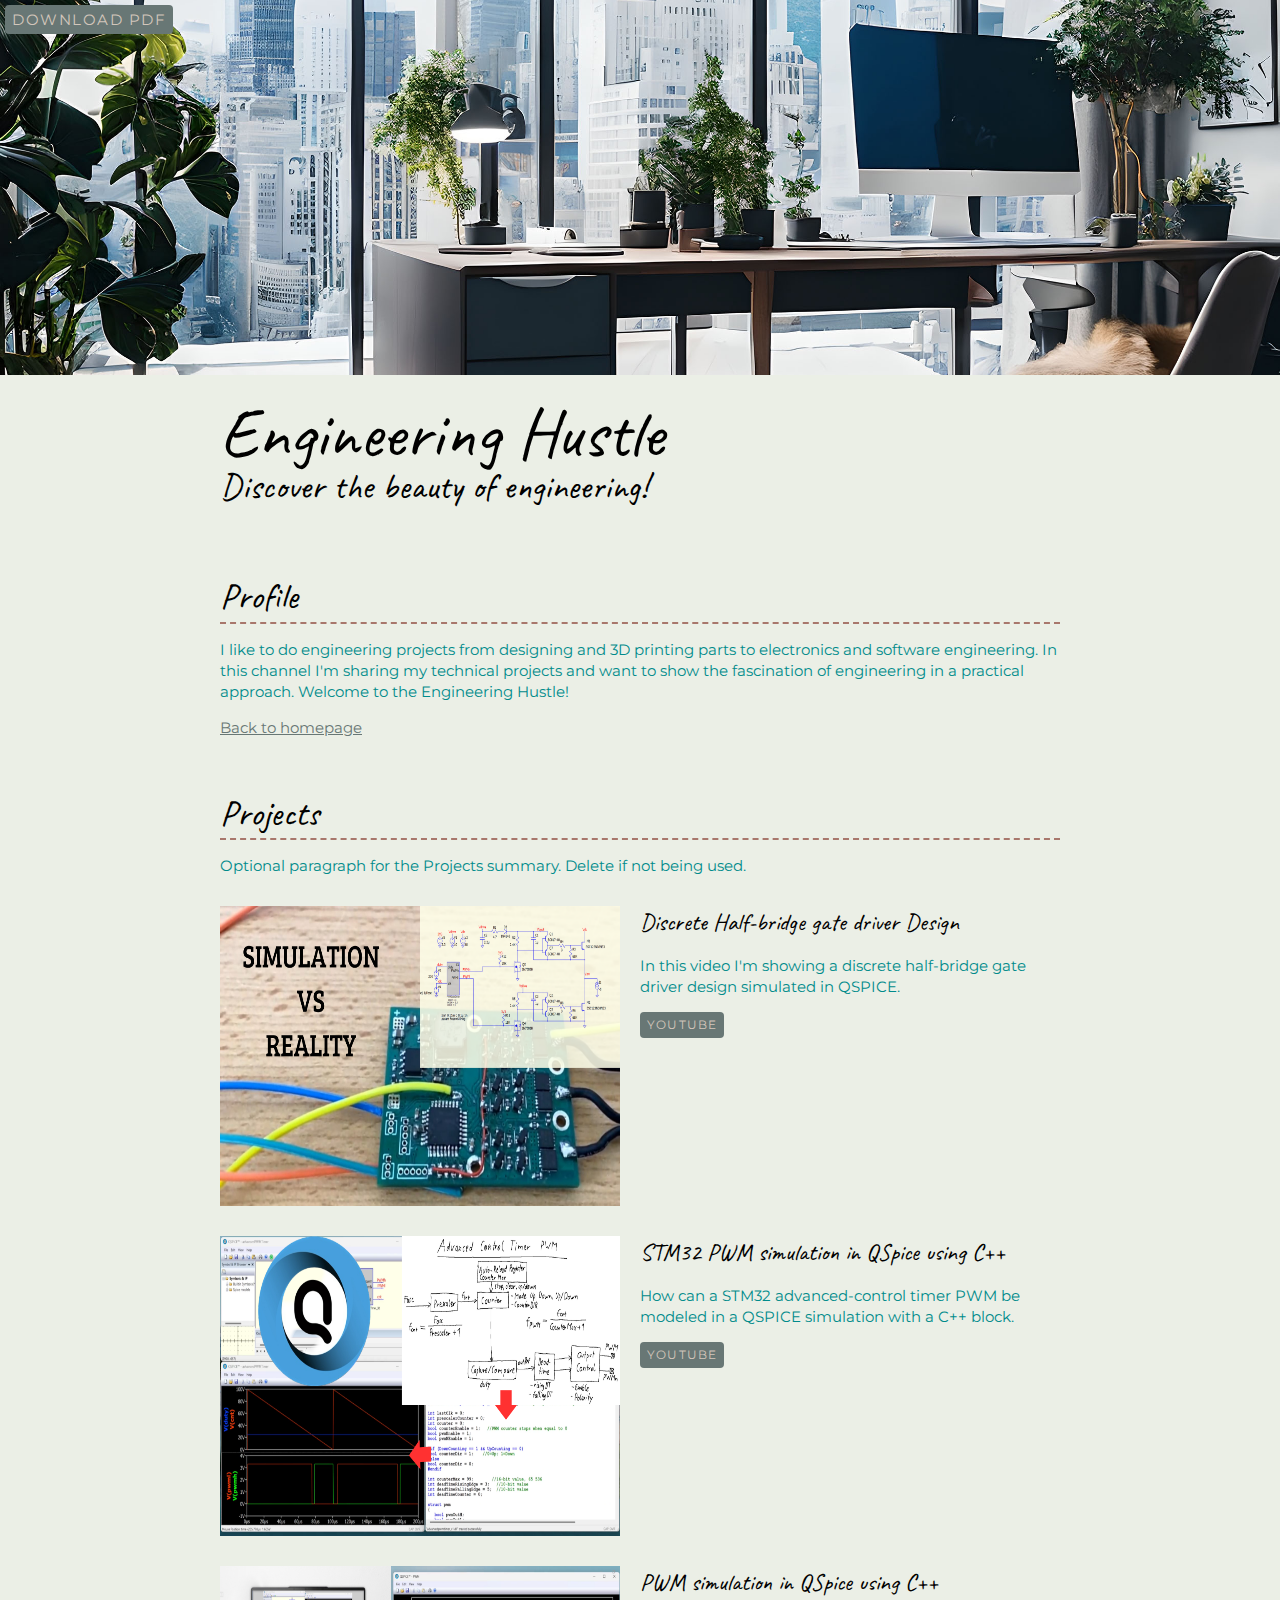
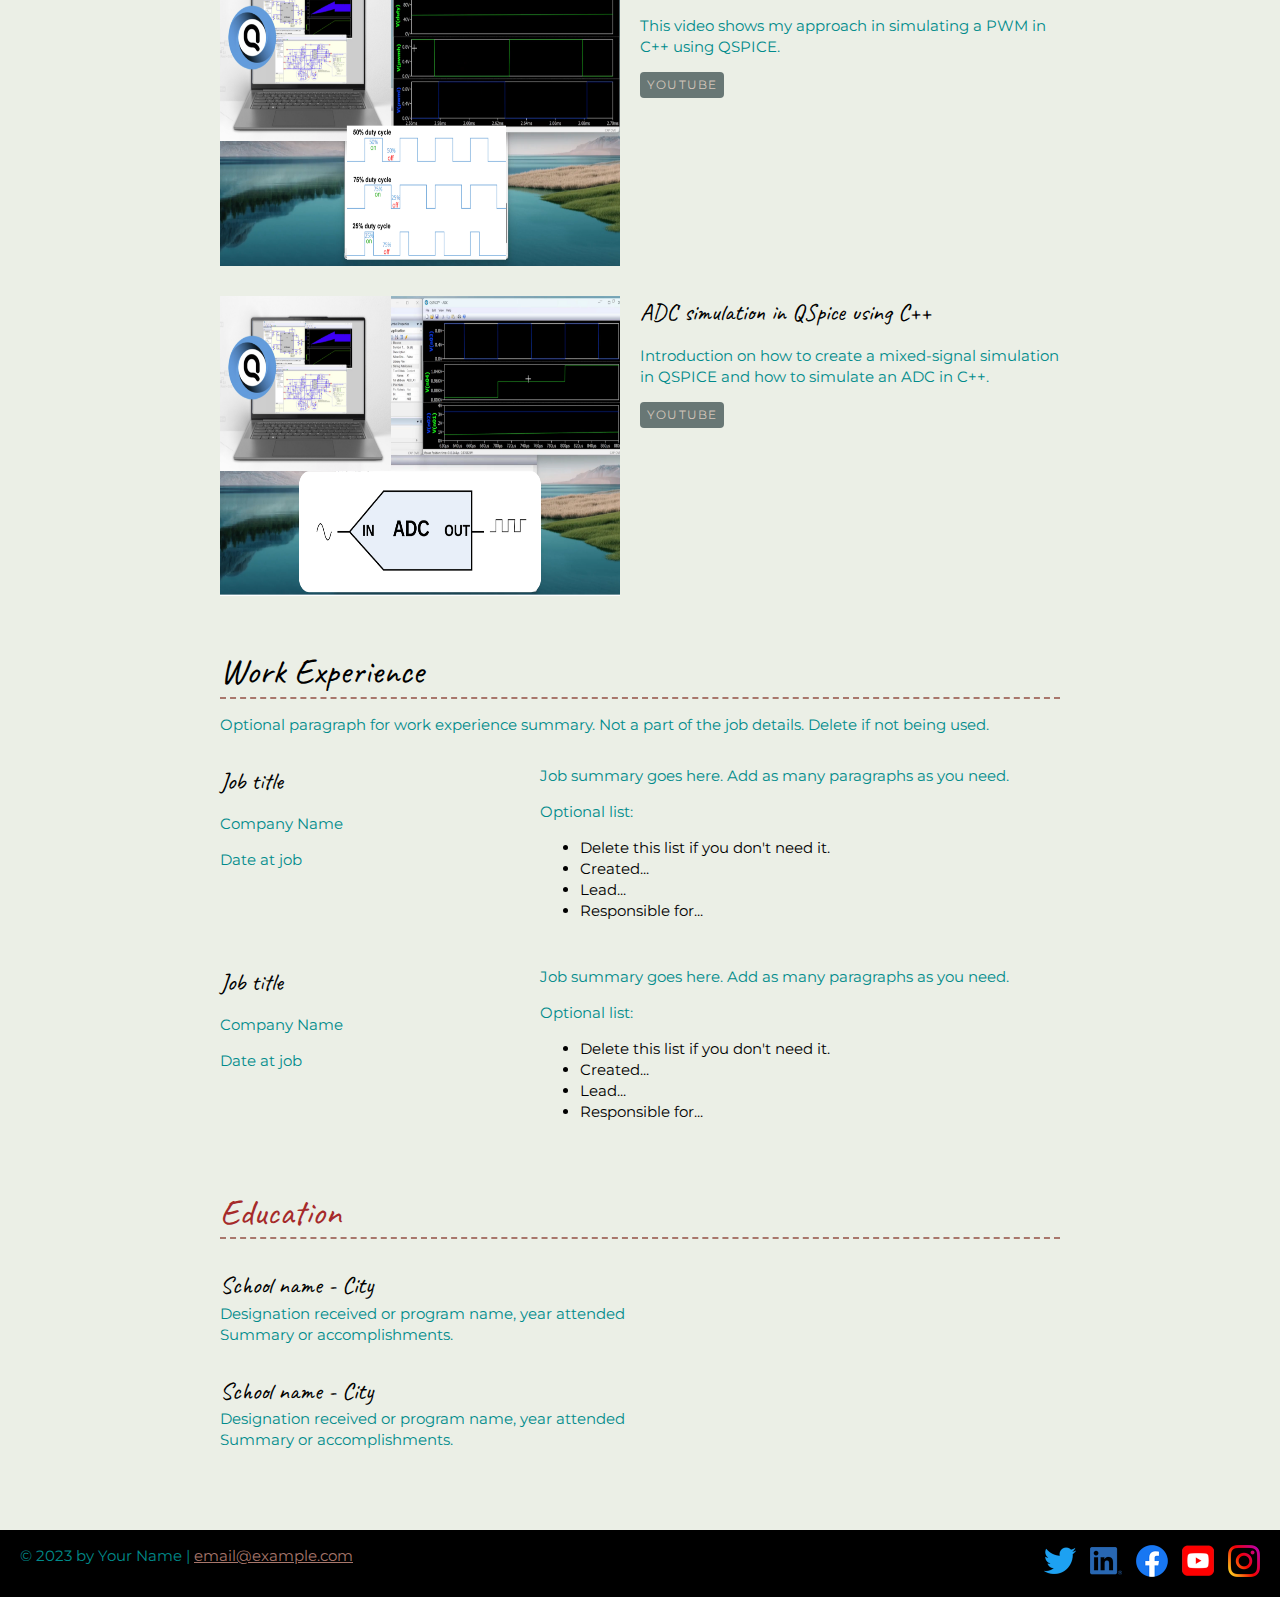
<file: css-personal-site/resume.html>
<!DOCTYPE html>
<html lang="en">
  <head>
    <meta charset="UTF-8">
    <meta name="viewport" content="width=device-width, initial-scale=1">
    <title>Resume</title>

    <style>
      p{
        color:darkcyan;
      }
    </style>
    <link rel="preconnect" href="https://fonts.googleapis.com">
    <link rel="preconnect" href="https://fonts.gstatic.com" crossorigin>
    <link href="https://fonts.googleapis.com/css2?family=Caveat:wght@400..700&family=Montserrat:ital,wght@0,100..900;1,100..900&display=swap" rel="stylesheet">
    <link rel="stylesheet" href="css/styles.css">

  </head>

  <body class="resume">

    <a class="btn download-link" href="download.pdf">Download PDF</a>
    <!-- //  INTRO  // -->
    <header id="idheader">
      <!-- Start content edits below this line. -->
      <div class="content-wrapper">
        <h1>Engineering Hustle</h1>
        <h2>Discover the beauty of engineering!</h2>
      </div>
    

      <!-- End content edits here. -->
    </header>

    <main class="content-wrapper">
      <!-- //  PROFILE  // -->
      <section class="resume-section">
        <!-- Start content edits below this line. -->
        <h2>Profile</h2>
        <p>I like to do engineering projects from designing and 3D printing parts to electronics and software engineering.
          In this channel I'm sharing my technical projects and want to show the fascination of engineering in a practical approach.
          Welcome to the Engineering Hustle!</p>
        <a href="index.html">Back to homepage</a>

        <!-- End content edits here. -->
      </section>

      <!-- //  PROJECTS  // -->
      <section class="resume-section">
        <!-- Start content edits below this line. -->
        <h2>Projects</h2>
        <p>Optional paragraph for the Projects summary. Delete if not being used.</p>

        <!-- To add more items, copy this whole <section></section> block-->
        <div class="project-wrapper">
          <section class="project-item">
            <img src="images/thumbnails/Thumbnail-QSpiceGateDriver.png" alt="QSpice Gate Driver Image" width="500px" height="300px">
            <h3>Discrete Half-bridge gate driver Design</h3>
            <p>In this video I'm showing a discrete half-bridge gate driver design simulated in QSPICE.</p>
            <!-- link to project -->
            <a class="btn" href="https://youtu.be/oiditMghUdc" target="_blank">Youtube</a>
          </section>

          <section class="project-item">
            <img src="images/thumbnails/Thumbnail-QSpiceSTM32PWM.png" alt="QSpice STM32 PWM Image" width="500px" height="300px">
            <h3>STM32 PWM simulation in QSpice using C++</h3>
            <p>How can a STM32 advanced-control timer PWM be modeled in a QSPICE simulation with a C++ block. </p>
            <!-- link to project -->
            <a class="btn" href="https://youtu.be/wKMv13TqsCo" target="_blank">Youtube</a>
          </section>


          <section class="project-item">
            <img src="images/thumbnails/Thumbnail-QSpicePWM.png" alt="QSpice PWM Image" width="500px" height="300px">
            <h3>PWM simulation in QSpice using C++</h3>
            <p>This video shows my approach in simulating a PWM in C++ using QSPICE.</p>
            <!-- link to project -->
            <a class="btn" href="https://youtu.be/mbZipu5a9d0" target="_blank">Youtube</a>
          </section>

          <section class="project-item">
            <img src="images/thumbnails/Thumbnail-QSpiceADC.png" alt="QSpice ADC Image" width="500px" height="300px">
            <h3>ADC simulation in QSpice using C++</h3>
            <p>Introduction on how to create a mixed-signal simulation in QSPICE and how to simulate an ADC in C++.</p>
            <!-- link to project -->
            <a class="btn" href="https://www.youtube.com/watch?v=-aYlnroWEcY&t=574s" target="_blank">Youtube</a>
          </section>
          </div>
        <!-- End content edits here. -->
      </section>

      <!-- //  WORK EXPERIENCE  // -->
      <section class="resume-section">
        <!-- Start content edits below this line.  -->
        <h2>Work Experience</h2>
        <p>Optional paragraph for work experience summary. Not a part of the job details. Delete if not being used.</p>

        <!-- To add more items, copy this whole <section></section> block -->
        <section class="work-item">
          <div class="work-detail">
            <h3>Job title</h3>
            <p>Company Name</p>
            <p>Date at job</p>
          </div>
          <div class="work-summary">
            <p>Job summary goes here. Add as many paragraphs as you need.</p>
            <p>Optional list:</p>
            <ul>
              <li>Delete this list if you don't need it.</li>
              <li>Created...</li>
              <li>Lead...</li>
              <li>Responsible for...</li>
            </ul>
          </div>
        </section>

        <section class="work-item">
          <div class="work-detail">
            <h3>Job title</h3>
            <p>Company Name</p>
            <p>Date at job</p>
          </div>
          <div class="work-summary">
            <p>Job summary goes here. Add as many paragraphs as you need.</p>
            <p>Optional list:</p>
            <ul>
              <li>Delete this list if you don't need it.</li>
              <li>Created...</li>
              <li>Lead...</li>
              <li>Responsible for...</li>
            </ul>
          </div>
        </section>

        <!-- End content edits here. -->
      </section>

      <!-- //  EDUCATION & CERTIFICATIONS  // -->
      <section class="resume-section">
        <!-- Start content edits below this line.  -->
        <h2 style="color:brown">Education</h2>

        <!-- To add more items, copy this whole <section></section> block -->
        <section class="education-item">
          <h3>School name - City</h3>
          <p>Designation received or program name, year attended</p>
          <p>Summary or accomplishments.</p>
        </section>

        <section class="education-item">
          <h3>School name - City</h3>
          <p>Designation received or program name, year attended</p>
          <p>Summary or accomplishments.</p>
        </section>

        <!-- End content edits here. -->
      </section>
    </main>

    <!-- //  FOOTER INFO, SOCIAL MEDIA  // -->
    <footer>
      <!-- Start content edits below this line. -->
      <p>© 2023 by Your Name | <a href="mailto:email@example.com">email@example.com</a></p>

      <!-- Add or remove any networks. -->
      <ul class="socials">
        <li>
          <a href="#" target="_blank"><img src="images/icon-logo-twitter.png" alt=""></a>
        </li>
        <li>
          <a href="#" target="_blank"><img src="images/icon-logo-linkedin.png" alt=""></a>
        </li>
        <li>
          <a href="#" target="_blank"><img src="images/icon-logo-facebook.png" alt=""></a>
        </li>
        <li>
          <a href="https://www.youtube.com/@engineeringhustle" target="_blank"><img src="images/icon-logo-youtube.png" alt="My Youtube Channel"></a>
        </li>
        <li>
          <a href="#" target="_blank"><img src="images/icon-logo-instagram.png" alt=""></a>
        </li>
      </ul>
      
      <!-- End content edits here. -->
    </footer>
  </body>
</html>
</file>
<file: style.css>
button {
	background-color: #d3c6bb;
	font-size: 20px;
	color: #000000;
	padding: 10px;
	border-radius: 10px;
	border: 3px solid #808080;
}
button:hover {
	background-color: #7cc272;
	color: #333333;
}

.hidden{
	display: none;
}

.showing{
	display: block;
	font-family: Arial, sans-serif;
	background-color: #ebefe6;
	color: #000000;
	width: 400px;
	padding: 20px;
	margin-top: 20px;
	border-radius: 10px
}

.logo{
	float: right;
	/*
	position: absolute;
	top: 20px;
	right: 30px;
	*/
	margin: 10px 20px 20px 10px;
}
/*
body{
	background-color: #ebefe6;
	font-family: "Montserrat", serif;
}
*/
h1{
	color: #a8776c;
}


p {
	color: #687775;
	text-align: justify;
	/*text-indent: 2em;*/
}

/* Decended combinator*/
article li {
	color: #a8776c;
}

section p i{
	color: #a8776c;
}

.large-text{
	font-size: 26px;
}


code{
	font-family: Consolas,"courier new";
	color: crimson;
	background-color: #f1f1f1;
	padding: 2px;
  	font-size: 105%;
}


label {
	display: block;
	padding: 0.25rem 0 0.25rem;
}

fieldset {
	display: grid;
	grid-template-columns: min-content 1fr;
	margin: 1rem 0;
  	border: 1px solid var(--grey);
	grid-column: 2;
}
legend {
	margin: 0 0 0.5rem -1rem;
	padding: 0.14rem 0.5rem 0.08rem 0.5rem;	
	color: black;
	background: #b4dfe6;
}
fieldset:focus-within legend {
	color: var(--teal);
}

textarea {
	/* If you apply min-width and max-width, you can keep the box from being resized in the horizontal direction by the user. Pretty cool. */
	min-width: 50%;
	max-width: 90%; 
}

input[type="search"]::placeholder {
	text-align: right;
}
input[type="color"] {
  inline-size: 3.6rem;
  block-size: 1.8rem;
  padding: 0;
  border: none;
}
input[type="color"]:focus {
  padding: 1px;
  background: var(--teal);
}
input[type="file"] {
	padding-inline-start: 0;
  border: none;
}
input[type="file"]:focus {
	outline: 1px solid var(--teal);
}

input[type="checkbox"] {
	width: min-content;
}

#welcome-message{
	background-color: #ebefe6;
}

article p:first-of-type::first-letter {
	color: red;
}
</file>
<file: css-personal-site/css/styles.css>
/*
    Style sheet
*/

/*
Color palett:

Linen: #ebefe6
Green gray: #687775
Rosybrown: #a8776c
Silver: #d3c6bb
*/

/*
BOX Model from innside to outside
Content -> Padding --> Border --> Margin

*/

/* GLOBAL STYLES
------------------------------------------------------------------------------------*/
/* 
  https://www.paulirish.com/2012/box-sizing-border-box-ftw/
*/

html{
    box-sizing: border-box;
    font-size: 62.5%;       /* set default to 10px*/
}

*, *:before, *::after {
    box-sizing: inherit;
}

html, body{
    height: 100%
}
body {
    background:  #ebefe6;
    font-size: 16px;
    border-width: 20px;
    margin: 0;
    font-family: "Montserrat", serif;
    font-size: 1.5rem;
    line-height: 1.4;
}

h1, h2, h3{
    font-family: "Caveat", serif;
    font-weight: 400;
    margin: 0;
}
h1{
    font-size: 7rem;
    line-height: 0.8;
}
h2{
    font-size: 3.6rem;
}
h3{
    font-size: 2.4rem;
}

/* links */

a {
    color: #687775; 
}
a:hover {
    color: #a8776c;
    text-decoration: none;
}
footer a {
    color: #a8776c;
}
footer a:hover {
    color: #d3c6bb;
}


.btn {
    background: #687775;
    color: #d3c6bb;
    text-decoration: none;
    text-transform: uppercase;
    font-size: 1.2rem;
    display: inline-block;
    padding: 7px;
    letter-spacing: 0.1em;
    line-height: 1;
    border-radius: 4px;
}

.content-wrapper {
    margin: 0 auto;
    padding: 30px;
    max-width: 900px;

}

/*
*{
    color: #687775;
}

h1 {
    color: #a8776c;
}

#idheader{
    background-color: #ebefe6;
}
*/

/* HOME
------------------------------------------------------------------------------------*/

.home{
    background: url(../images/bg-home-office-city.jpg) no-repeat;
    background-size: cover;
    /* Creates sticky footer with heigth at 100%*/
    display: flex;          
    flex-direction: column;
}

.home .content-wrapper{
    flex: 1 0 auto;
}

.content-bg{
    background: #ebefe6e5;
    padding: 30px;
}

@media screen and (max-width:650px) {
    .home .content-wrapper{
        padding: 10px;
    }
    .content-bg{
        padding: 20px;
    }
    
}


/* RESUME
------------------------------------------------------------------------------------*/

.resume header::before {
    background: url(../images/bg-home-office-city.jpg) center;
    background-size: cover;
    content: "";
    display: block;
    height: 375px;
}

.resume-section{
    margin-bottom: 50px;
}
.resume-section h2{
    border-bottom: 2px dashed #a8776c;
}

.download-link{
    position: fixed;
    top: 5px;
    left: 5px;
    font-size: 1.5rem;
}
@media screen and (max-width:1200px){
    .download-link{
        position: absolute;
    }
}
@media screen and (max-width: 500px){
    .resume header::before{
        height: 200px;
    }
    h1{
        font-size: 4rem;
    }
    h2{
        font-size: 2.5rem;
    }
}


/* Projects
------------------------------------------------------------------------------------*/

.project-item {
    margin: 30px 0;
}

.project-item img {
    width: 400px;
}
@media screen and (min-width:680px){
    .project-item {
        display: flow-root;
    }
    .project-item img {
        float: left;
        margin-right: 20px;
    }

}
@media screen and (min-width:560px) and (max-width:679px){
    .project-wrapper{
        display: grid;
        grid-template-columns: repeat(2, 1fr);
        column-gap: 20px;
    }
    .project-item img {
        width: 100%;
    };
}
@media screen and (max-width:490px) {
    .project-item img{
        width: 100%;
        margin-bottom: 10px;
    }
    
}


/* Work Experience
------------------------------------------------------------------------------------*/

.work-item{
    margin: 30px 0;
}
.work-details p{
    margin: 0;
}

@media screen and (min-width:700px){
    .work-item{
        display: grid;
        grid-template-columns: 300px 1fr;
        column-gap: 20px;
    }

    .work-summary p:first-child{
    margin-top: 0;
    }
}


/* Education
------------------------------------------------------------------------------------*/

.education-item{
    margin: 30px 0;
}
.education-item p{
    margin: 0;
}




/* FOOTER
------------------------------------------------------------------------------------*/
footer{
    background: black;
    color: #687775;
}

.socials{
    list-style-type: none;
    padding: 0;
    /* margin-left: 10px; */
}
.socials li{
    display: inline-block;
    margin-left: 10px;
}
.socials img{
    width: 32px;
}
.socials img:hover{
    opacity: 50%;
}

@media screen and (min-width:860px) {
    footer{
        display: flex;
        justify-content: space-between; /*aligns first and last flex items to start and end of the axis*/
        padding: 0 20px;
    }
}
@media screen and (max-width:859px) {
    footer{
        text-align: center;
        padding: 10px;
    }
}
</file>
<file: knowledge_style.css>
/*div {
    background: #687775;
    width: 200px;
    height: 100px;
    margin: 20px;
    padding: 20px;
    border: 10px solid #a8776c;
    /*display: inline-block;*/
/*}*/

/*
span{
    background: #ebefe6;
    height: 50px;
    width: 200px;
    margin: 20px;
    padding: 40px;
    border: 4px solid black;
    /*display: block;*/
/*}*/

@font-face {
  font-family: "My Font";
  src:  url("CooperHewitt-Medium.otf"), format("otf"); /*relative path to font file e.g. on fontsquirrel.com/tools/webfont-generator*/
}


.box-1{
    box-sizing: content-box;
    width: 140px;
    height: 40px;
    font-family: "My Font", Arial, Helvetica, sans-serif;
}
.box-2{
    box-sizing: border-box;
}

h1 {
    padding: 10px;
    border: 5px solid pink;
    margin-top: 50px;
}

p{
    background: lightgreen;
}

span{
    background: yellow;
    font-size: 16px;
}
.container{
    font-size: 0;
}
/*
.close-gap{
    margin-left: -4px;
}
    */

.first-block{
    margin-bottom: 0;
}
.second-block{
    margin-top: 0;
}

hr{
    margin: 10px;
}

section{
    background: lightblue;
    
}

.content-wrapper{
    padding: 20px;
    width: 400px;
    margin: 0 auto;
}

/*The position property*/

.wrapper {
    border: 1px solid black;
  /*   position: relative; */
  }
  .parent {
    border: 1px solid red;
    position: relative; 
  }
  .relative { 
    background: lightblue;
     position: relative; 
    /* top: 20px; */
     bottom: 20px; 
     right: 20px;
     left: 20px; 
  }
  .absolute {
    background: pink;
     position: absolute; 
     right: 25%; 
     bottom: 5%; 
  }
  .fixed {
    background: lightgreen;
     position: fixed; 
     top: 0; 
    right: 0; 
  }
  .sticky {
    background: lightgray;
     position: sticky; 
     top: 10px; 
  }
  
  
  /* 
  Presentation styles. No changes 
  are necessary for the exercise. */
  .wrapper {
    width: 500px;
    margin: 0 auto;
    padding: 300px;
  }
  .box {
    width: 60px;
    height: 50px; 
    padding: 10px;
  }
  
  
  
.block1 {
    /*display: none;*/
    background: pink;
    position: relative;
    z-index: 1;
  }
  .block2 {
    /*display: none;*/
    background: palevioletred;
    margin: -60px 0 0 20px;
  }
  .float {
    /*display: none;*/
    background: lightblue;
    float: left;
    margin: -150px 0 0 100px;
  }
  .inline {
    /*display: none;*/
    background: blue;
    color: white;
    padding: 10px 40px 10px 10px;
    position: relative;
    z-index: 2;
  }
  .position {
    /*display: none;*/
    background: orange;
    position: relative;
    left: 180px;
    top: -165px;
    height: 110px;
  }
/*
  div {
    padding: 20px;
    width: 200px;
    height: 80px;
    font-family: avenir, sans-serif;
  }
*/
  .flexbox-exercise
  {
    margin: auto auto;
  }
  .flex-container {
    background: powderblue;
    border: 5px solid darkslategrey;
    width: 300px;
    display: flex;
    flex-wrap: wrap; 
    /*flex-direction: column; */
  }
  .flex-item {
    border: 4px solid white;
    padding: 10px;
    /*flex: grow shrink bases */
    flex: 1 0 100px; 
   box-sizing: border-box; 
  }
  .item-1 {
   flex-grow: 2; 
  }


  /* Aligning flex items*/
  ul {
    width: 500px;
    height: 250px;
    display: flex;
    /* justify-content: flex-start;  */
    /* justify-content: flex-end; */
    /* justify-content: center; */
    /* justify-content: space-between; */
  /*   justify-content: space-around; */
    justify-content: space-evenly;
    /* align-items: stretch; */
    align-items: center;
    align-items: flex-start;
  /*   align-items: flex-end; */
  }


  ul {
    background: powderblue;
    list-style-type: none;
    padding: 0;
    margin: 0;
    border: 5px solid darkslategrey;
  }
  ul li {
    border: 4px solid white;
    padding: 10px;
    margin: 0;
  }


  .grid-container {
    border: 4px solid black;
    width: 400px;
    display: grid;
    /* grid-template-columns: 100px 100px 100px; */
    grid-template-columns: repeat(3, 1fr);
    /*Second row is sized as implicid grid*/
    grid-template-rows: 200px;
    grid-auto-rows: 100px;
  }
  .grid-item {
    border: 2px solid mediumvioletred;
    padding: 10px;
  }


  header{
    font-weight: bold;
  }

  h2{
    font-weight: 400;
  }

  em{
    font-style: normal;
  }
</file>
